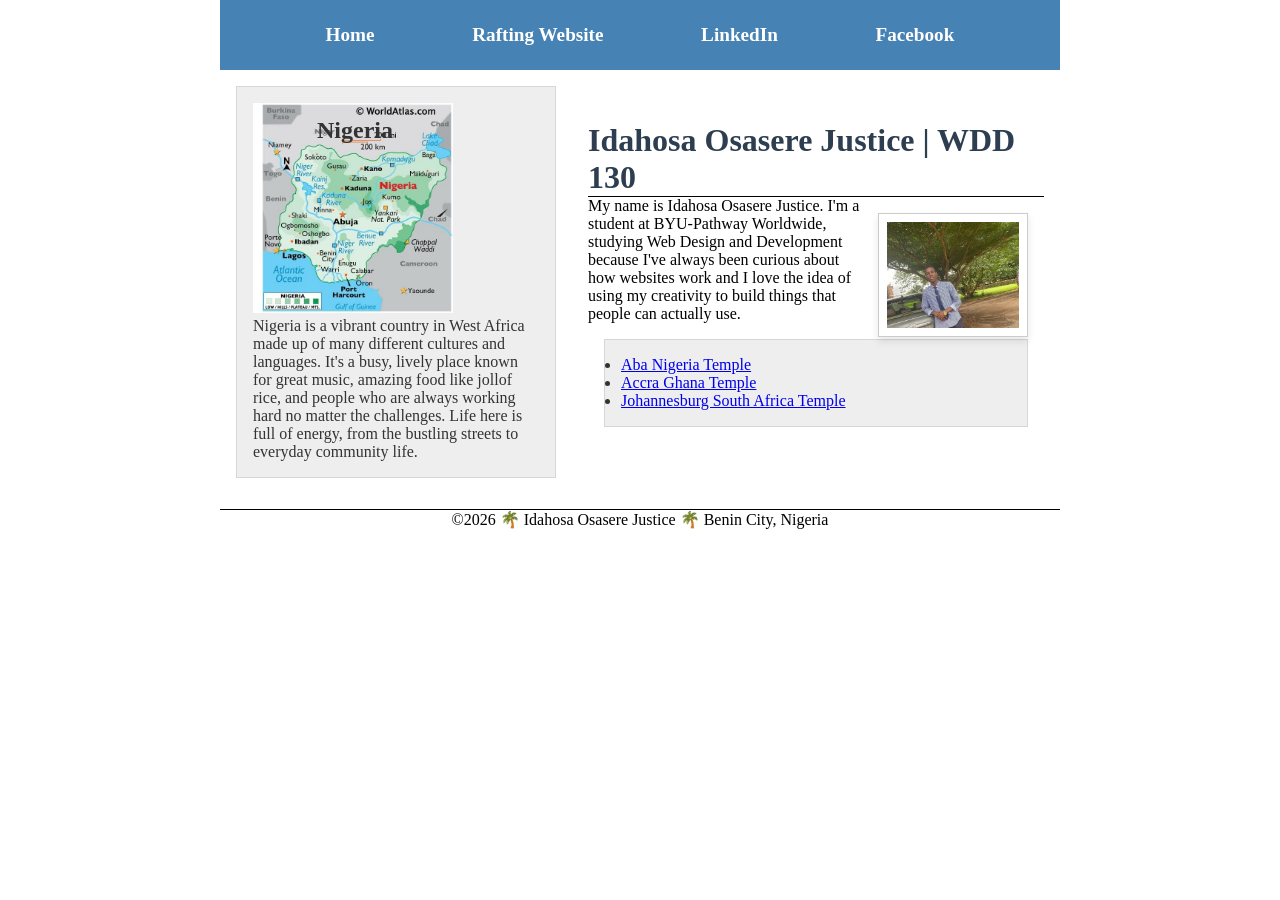
<file: index.html>
<!DOCTYPE html>
<html lang="en-US">

<head>
    <meta charset="utf-8">
    <meta name="viewport" content="width=device-width,initial-scale=1.0">
    <title>Idahosa Osasere Justice | WDD 130</title>
    <meta name="description"
      content="Idahosa Osasere Justice WDD 130 course home page for web development and personal projects.">
    <meta name="author" content="Idahosa Osasere Justice">
    <link rel="stylesheet" href="styles/styles.css">
</head>

<body>
    <header>
        <nav>
            <a href="#">Home</a>
            <a href="wwr/">Rafting Website</a>
            <a href="https://linkedin.com">LinkedIn</a>
            <a href="https://facebook.com">Facebook</a>
        </nav>
    </header>

    <div class="grid">
        <main>
            <h1>Idahosa Osasere Justice | WDD 130</h1>
            <img src="images/profile.jpg" alt="Idahosa Osasere Justice" width="200">
            <p>My name is Idahosa Osasere Justice. I'm a student at BYU-Pathway Worldwide, studying
                Web
                Design and
                Development because I've always been curious about how websites work and I love the
                idea
                of using my
                creativity to build things that people can actually use.</p>

            <ul class="box">
                <li><a href="https://www.churchofjesuschrist.org/temples/details/aba-nigeria-temple"
                      target="_blank">Aba Nigeria Temple</a></li>
                <li><a href="https://www.churchofjesuschrist.org/temples/details/accra-ghana-temple"
                      target="_blank">Accra Ghana Temple</a></li>
                <li><a href="https://www.churchofjesuschrist.org/temples/details/johannesburg-south-africa-temple"
                      target="_blank">Johannesburg South Africa Temple</a></li>
            </ul>
        </main>

        <aside class="box">
            <h2>Nigeria</h2>
            <img src="images/nigeria.jpg" alt="Nigeria landscape">
            <p>Nigeria is a vibrant country in West Africa made up of many different cultures and
                languages. It's a busy, lively place known for great music, amazing food like jollof
                rice, and people who are always working hard no matter the challenges. Life here is
                full
                of energy, from the bustling streets to everyday community life.</p>
        </aside>
    </div>

    <footer>
        <p>©2026 🌴 Idahosa Osasere Justice 🌴 Benin City, Nigeria</p>
    </footer>
</body>

</html>
</file>
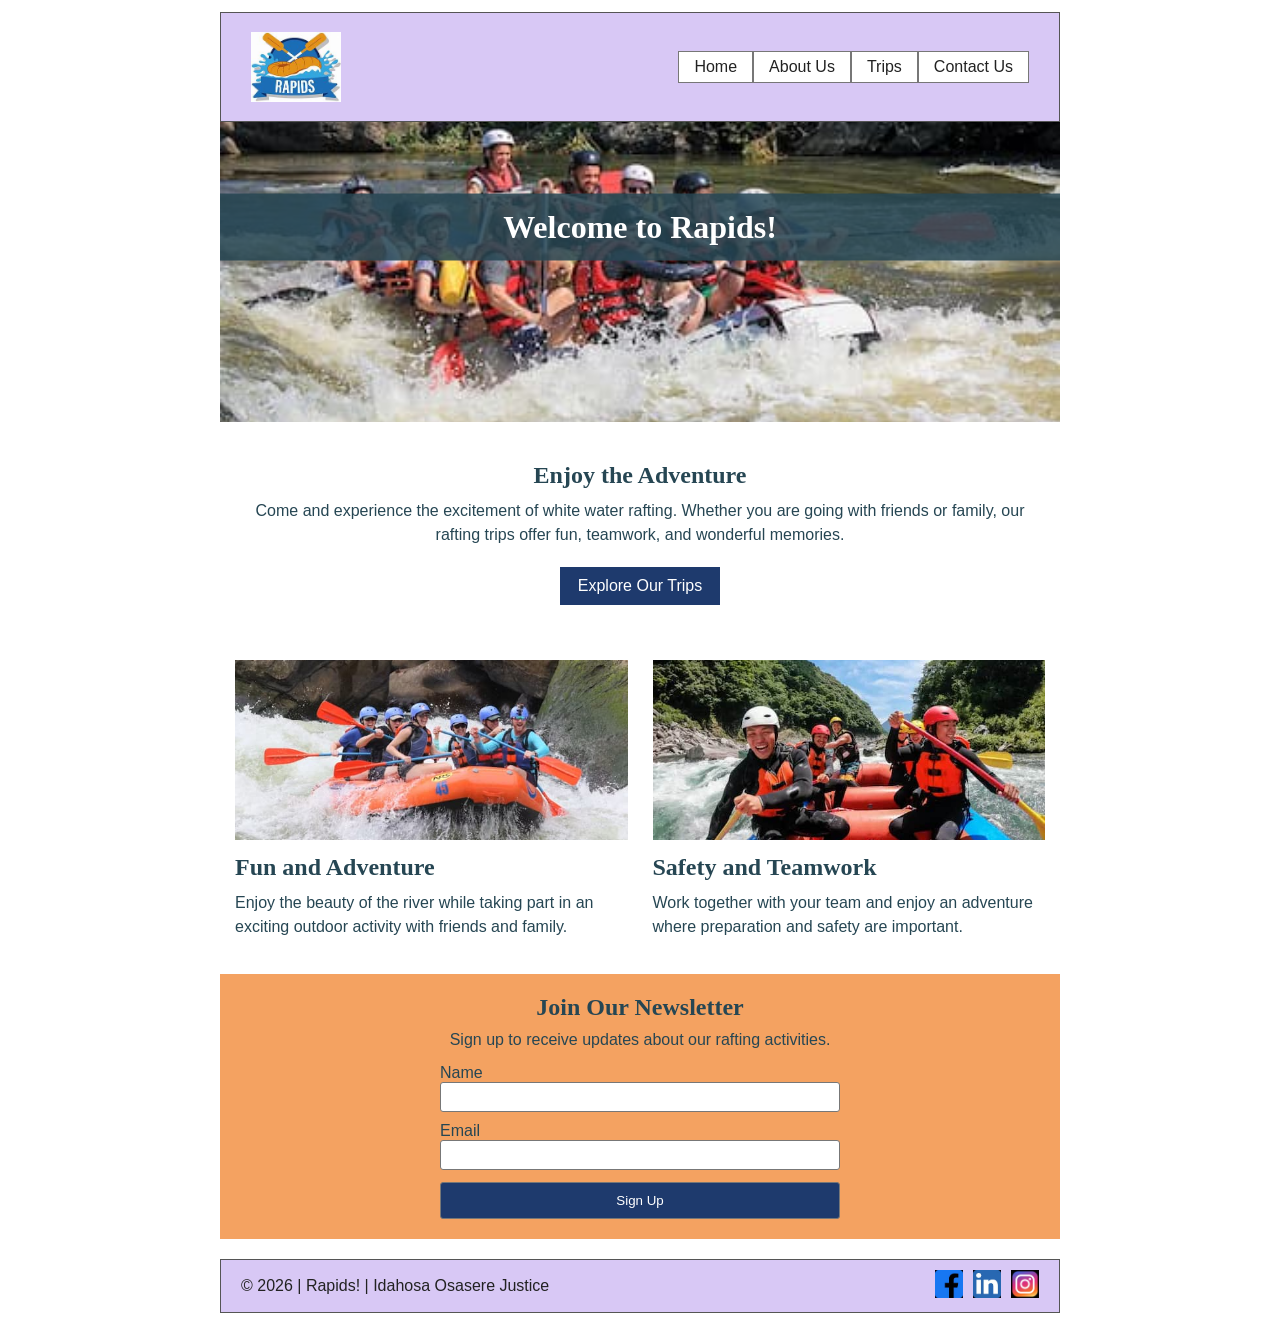
<file: wwr/index.html>
<!DOCTYPE html>

<html lang="en">

<head>
    <meta charset="UTF-8">
    <meta name="viewport" content="width=device-width, initial-scale=1.0">
    <meta name="description" content="Explore exciting white water rafting adventures with Rapids.">
    <meta name="author" content="Idahosa Osasere Justice">
    <title>Home | Rapids!</title>
    <link rel="stylesheet" href="styles/rafting.css">
</head>

<body>
    <header>
        <img src="images/logo.jpeg" alt="Rapids Whitewater Rafting Logo">

        <nav>
            <ul>
                <li><a href="index.html">Home</a></li>
                <li><a href="about.html">About Us</a></li>
                <li><a href="trips.html">Trips</a></li>
                <li><a href="contact.html">Contact Us</a></li>
            </ul>
        </nav>
    </header>

    <main>
        <div class="hero">
            <img src="images/hero.jpg" alt="People enjoying a white water rafting adventure">
            <h1>Welcome to Rapids!</h1>
        </div>

        <section class="home-content">
            <h2>Enjoy the Adventure</h2>
            <p>
                Come and experience the excitement of white water rafting.
                Whether you are going with friends or family, our rafting
                trips offer fun, teamwork, and wonderful memories.
            </p>
            <a class="trip-button" href="trips.html">Explore Our Trips</a>
        </section>

        <section class="home-grid">
            <div>
                <img src="images/rafting1.jpg" alt="People rafting on a river">
                <h2>Fun and Adventure</h2>
                <p>
                    Enjoy the beauty of the river while taking part in an
                    exciting outdoor activity with friends and family.
                </p>
            </div>

            <div>
                <img src="images/rafting2.jpg" alt="A group navigating river rapids">
                <h2>Safety and Teamwork</h2>
                <p>
                    Work together with your team and enjoy an adventure
                    where preparation and safety are important.
                </p>
            </div>
        </section>

        <section class="newsletter-section">
            <h2>Join Our Newsletter</h2>
            <p>Sign up to receive updates about our rafting activities.</p>

            <form action="#" method="get">
                <label for="name">Name</label>
                <input type="text" id="name" name="name" required>

                <label for="email">Email</label>
                <input type="email" id="email" name="email" required>

                <button type="submit">Sign Up</button>
            </form>
        </section>
    </main>

    <footer>
        <p>&copy; 2026 | Rapids! | Idahosa Osasere Justice</p>

        <nav class="socialmedia">
            <a href="https://facebook.com">
                <img src="images/facebook.jpg" alt="Facebook Icon">
            </a>
            <a href="https://linkedin.com">
                <img src="images/linkedin.jpg" alt="LinkedIn Icon">
            </a>
            <a href="https://instagram.com">
                <img src="images/instagram.jpg" alt="Instagram Icon">
            </a>
        </nav>
    </footer>

</body>

</html>
</file>
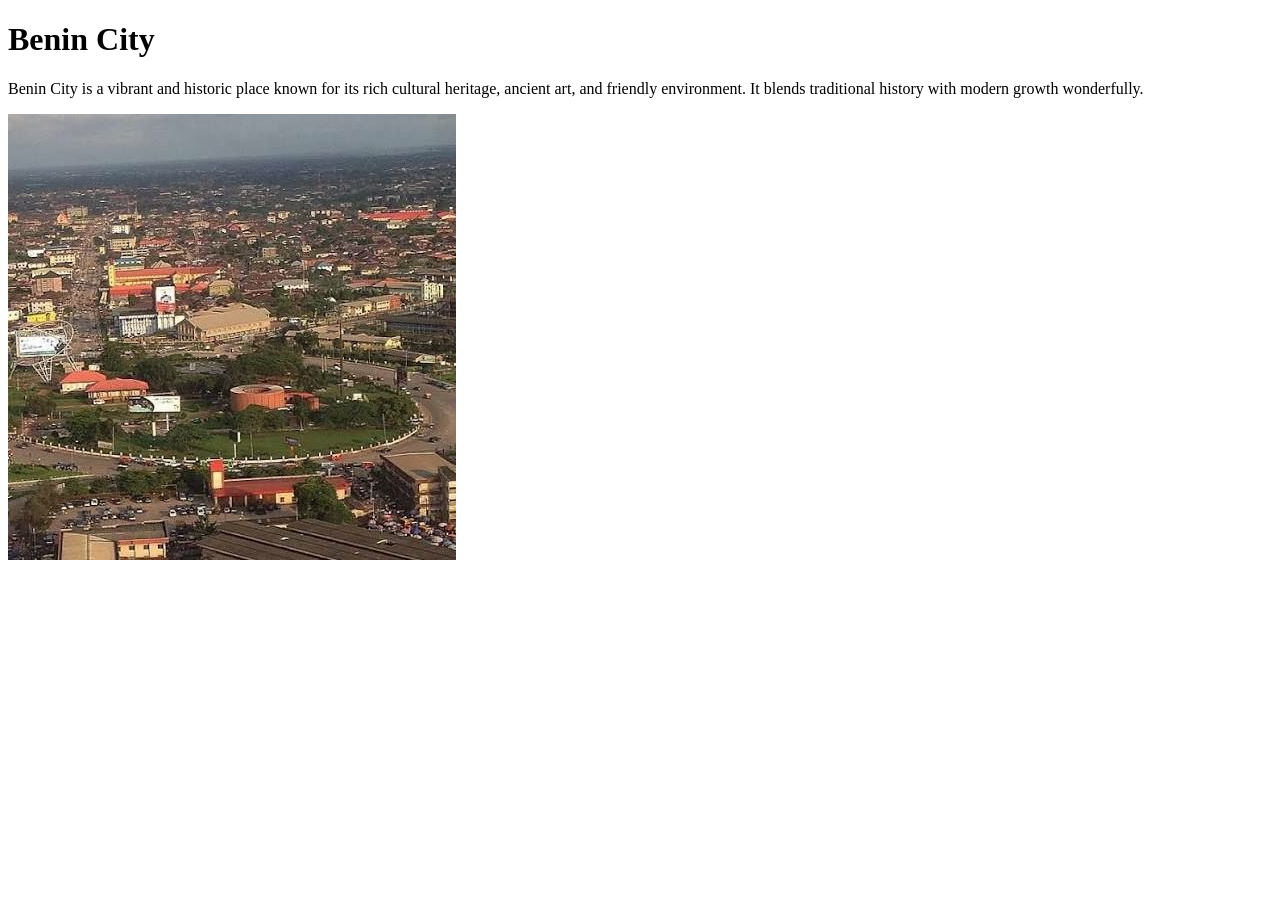
<file: week01/favorite-city.html>
<!DOCTYPE html>
<html lang="en">

<head>
    <meta charset="UTF-8">
    <meta name="viewport" content="width=device-width, initial-scale=1.0">
    <title>My Favorite City</title>
</head>

<body>
    <h1>Benin City</h1>
    <p>Benin City is a vibrant and historic place known for its rich cultural heritage, ancient art,
        and friendly environment. It blends traditional history with modern growth wonderfully.</p>
    <img src="images/benin.jpg" alt="Benin city view" </body>

</html>
</file>
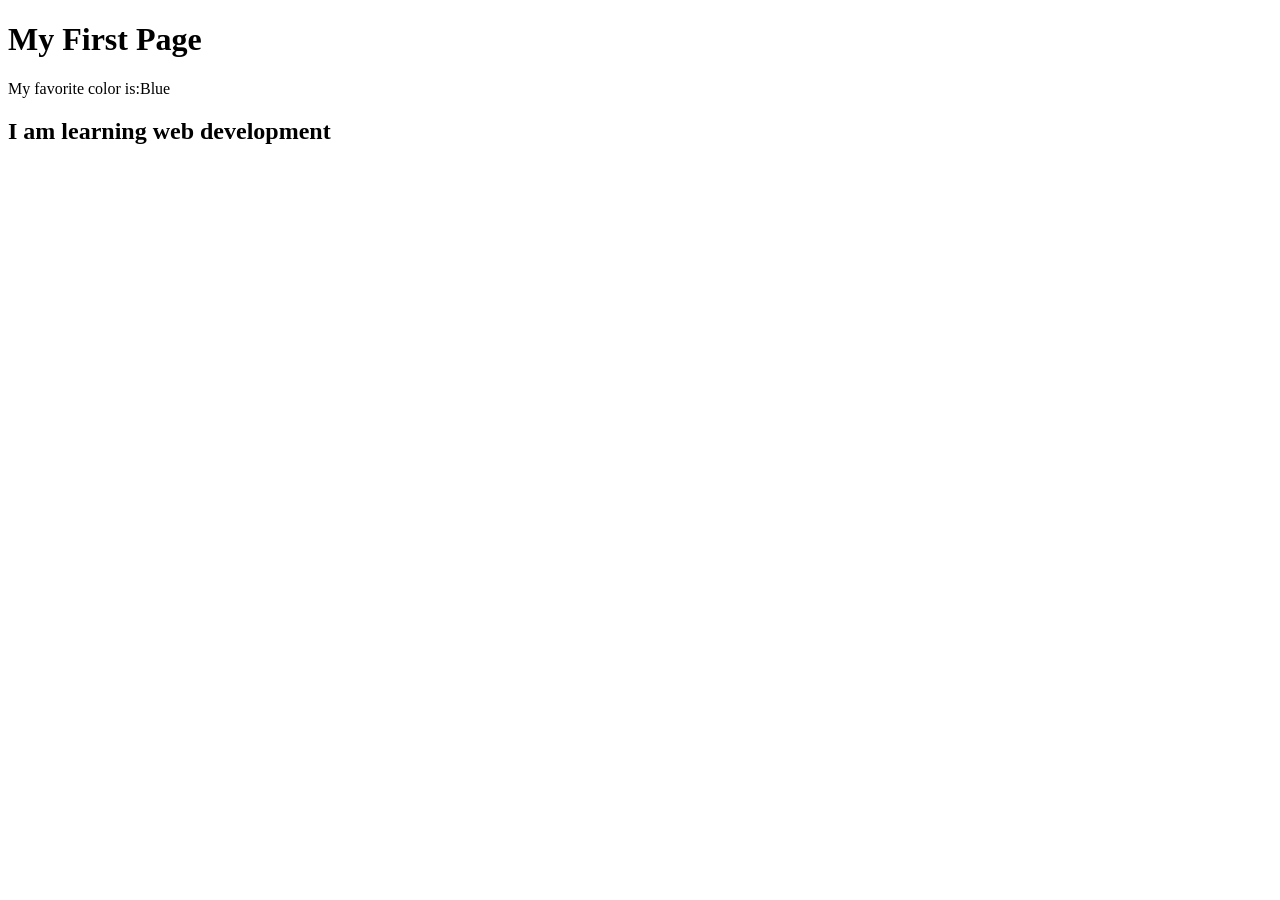
<file: week01/first-page.html>
<!DOCTYPE html>
<html lang="en">
<head>
    <meta charset="UTF-8">
    <meta name="viewport" content="width=device-width, initial-scale=1.0">
    <title>My First Page</title>
</head>
<body>
    <h1>My First Page</h1>
    <p>My favorite color is:Blue </p>
    <h2>I am learning web development</h2>
</body>
</html>
</file>
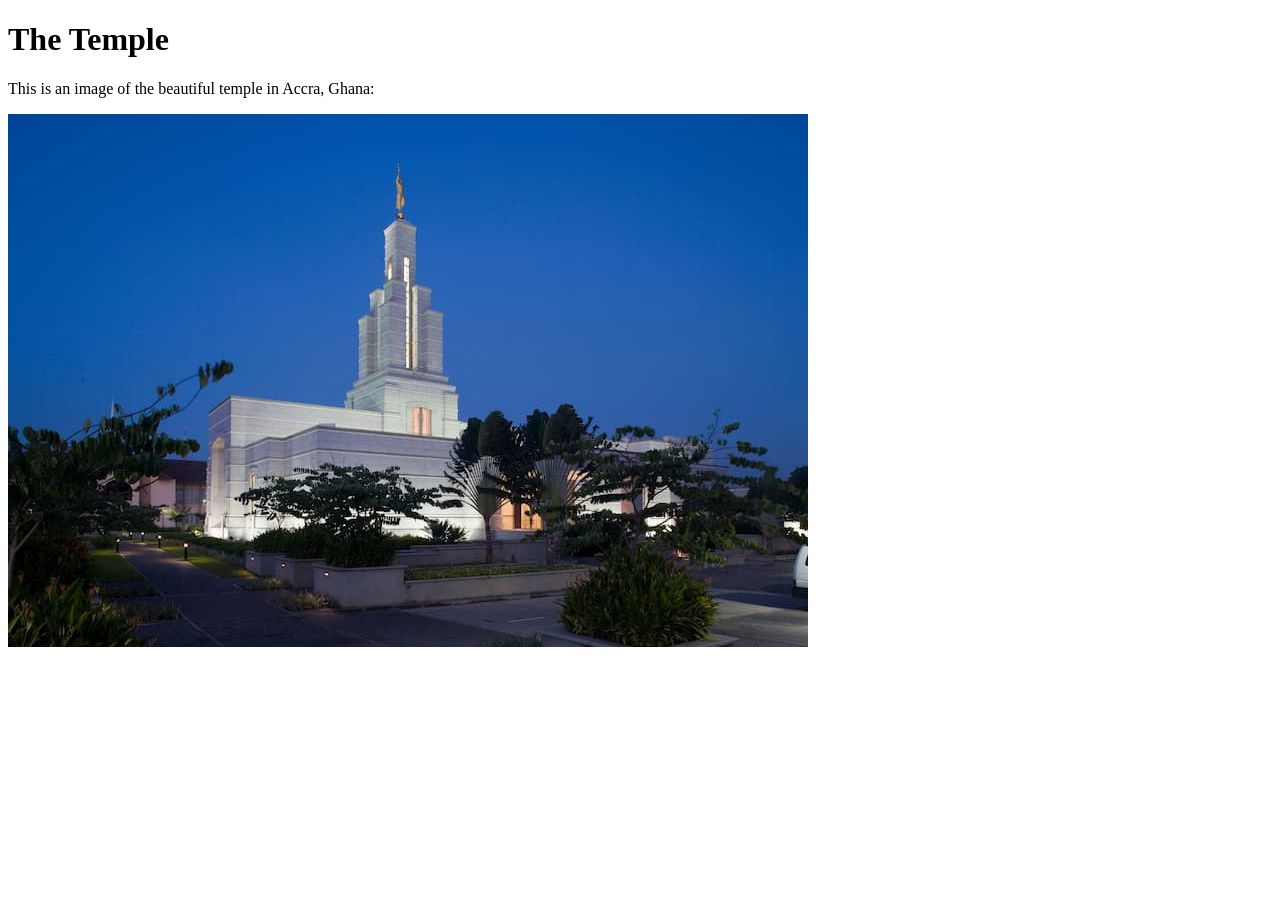
<file: week01/images-solution.html>
<!DOCTYPE html>
<html lang="en">
<head>
    <meta charset="UTF-8">
    <meta name="viewport" content="width=device-width, initial-scale=1.0">
    <title>Temple Image</title>
</head>
<body>
    <h1>The Temple</h1>
    <p>This is an image of the beautiful temple in Accra, Ghana:</p>
    <img src="images/temple-small.jpg" alt="The Accra Ghana Temple">
    
</body>
</html>
</file>
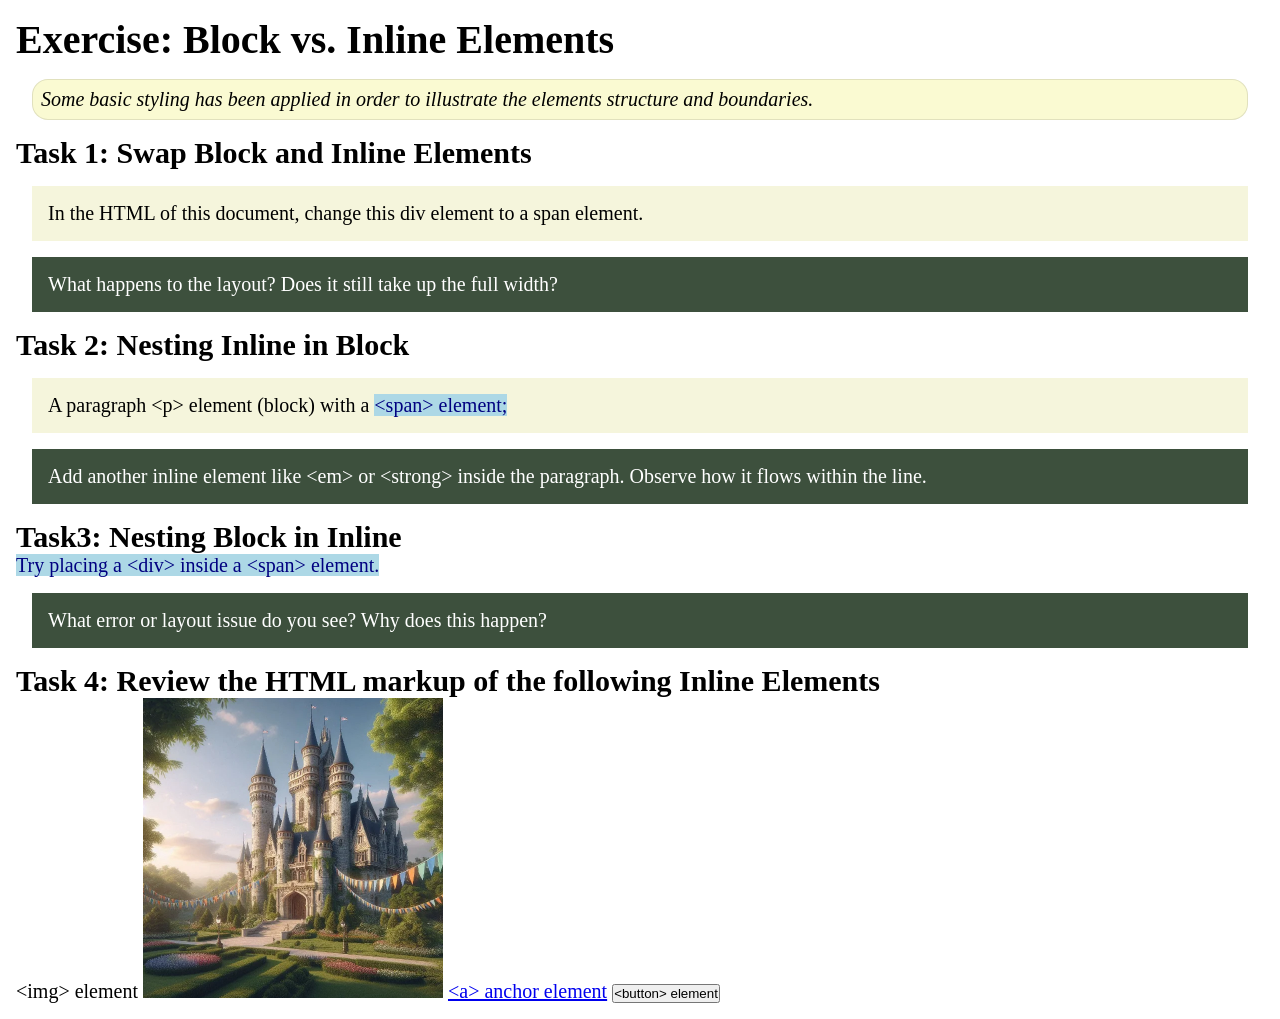
<file: week02/block-vs-inline.html>
<!DOCTYPE html>
<html lang="en">

<head>
    <meta charset="UTF-8">
    <meta name="viewport" content="width=device-width, initial-scale=1.0">
    <title>Exercise: Block vs. Inline Elements</title>
    <link rel="stylesheet" href="styles/block-vs-inline.css">
</head>

<body>
    <main>
        <h1>Exercise: Block vs. Inline Elements</h1>
        <p class="note">Some basic styling has been applied in order to illustrate the elements structure and
            boundaries.</p>

        <h2>Task 1: Swap Block and Inline Elements</h2>
        <div>In the HTML of this document, change this div element to a span element.</div>

        <p class="question">What happens to the layout? Does it still take up the full width?</p>

        <h2>Task 2: Nesting Inline in Block</h2>
        <p>A paragraph &lt;p&gt; element (block) with a <span>&lt;span&gt; element;</span></p>
        <p class="question">Add another inline element like &lt;em&gt; or &lt;strong&gt; inside the paragraph. Observe
            how it flows within the line.</p>

        <h2>Task3: Nesting Block in Inline</h2>
        <span>Try placing a &lt;div&gt; inside a &lt;span&gt; element.</span>
            <p class="question">What error or layout issue do you see? Why does this happen?</p>


            <h2>Task 4: Review the HTML markup of the following Inline Elements</h2>
        &lt;img&gt; element
        <img src="images/castle.webp" alt="placeholder image (images are inline)" width="300" height="300">
        <a href="https://churchofjesuschrist.org">&lt;a&gt; anchor element</a>
        <button type="button">&lt;button&gt; element</button>
    </main>
</body>

</html>
</file>
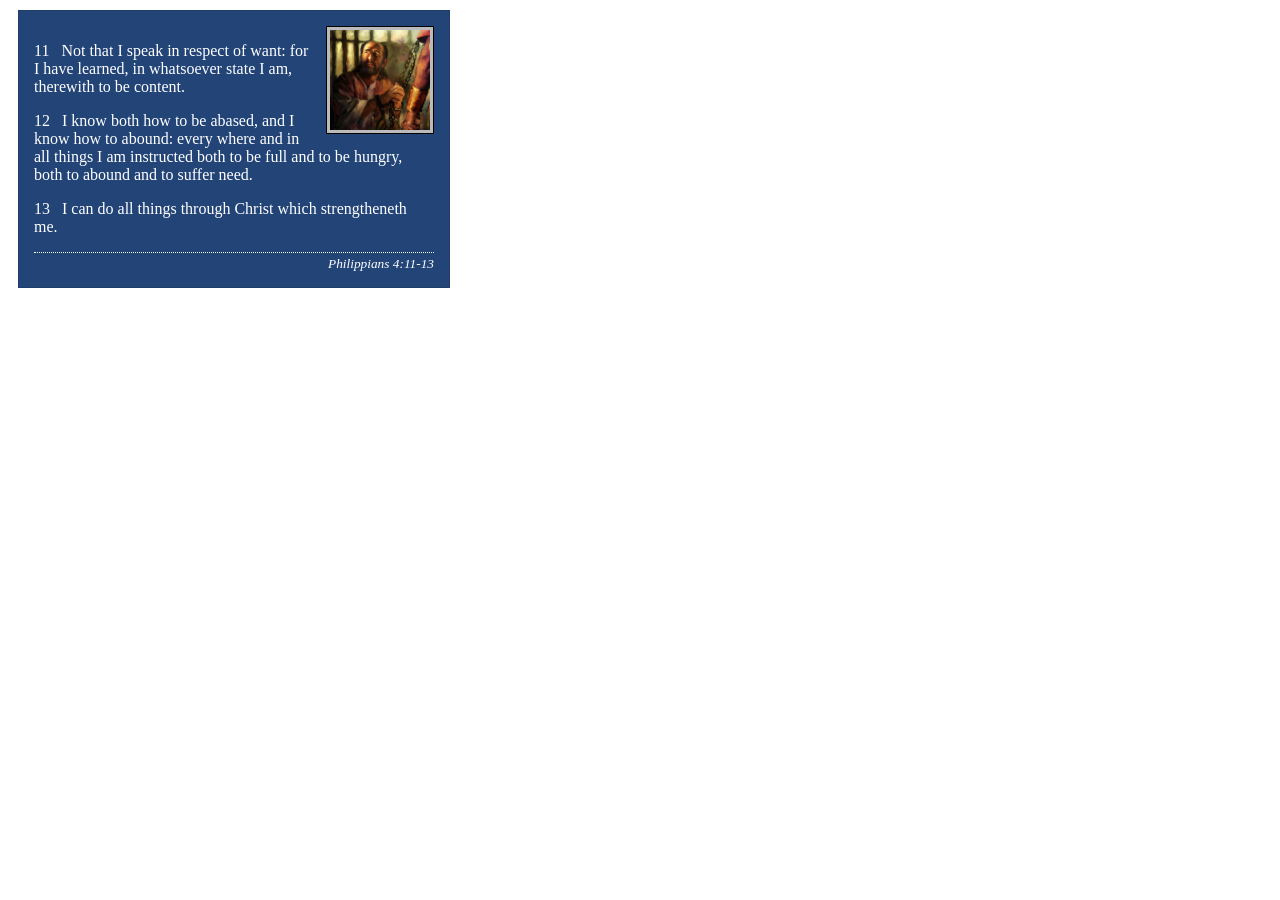
<file: week02/box-model-solution.html>
<!DOCTYPE html>
<html lang="en">
<head>
    <meta charset="UTF-8">
    <meta name="viewport" content="width=device-width, initial-scale=1.0">
    <title>Box Model Activity</title>
    <link rel="stylesheet" href="styles/box-model-solution.css">
</head>
<body>
    <main>
        <div class="callout">
            <img src="images/apostle-paul-imprisoned.webp" alt="Paul the Apostle - Imprisoned in Rome" width="200" height="200">
            <blockquote>
                <p>11 &nbsp; Not that I speak in respect of want: for I have learned, in whatsoever state I am, therewith to be content.</p>
                <p>12 &nbsp; I know both how to be abased, and I know how to abound: every where and in all things I am instructed both to be full and to be hungry, both to abound and to suffer need.</p>
                <p>13 &nbsp; I can do all things through Christ which strengtheneth me.</p>
            </blockquote>
            <cite>Philippians 4:11-13</cite>
        </div>
    </main>
</body>
</html>
</file>
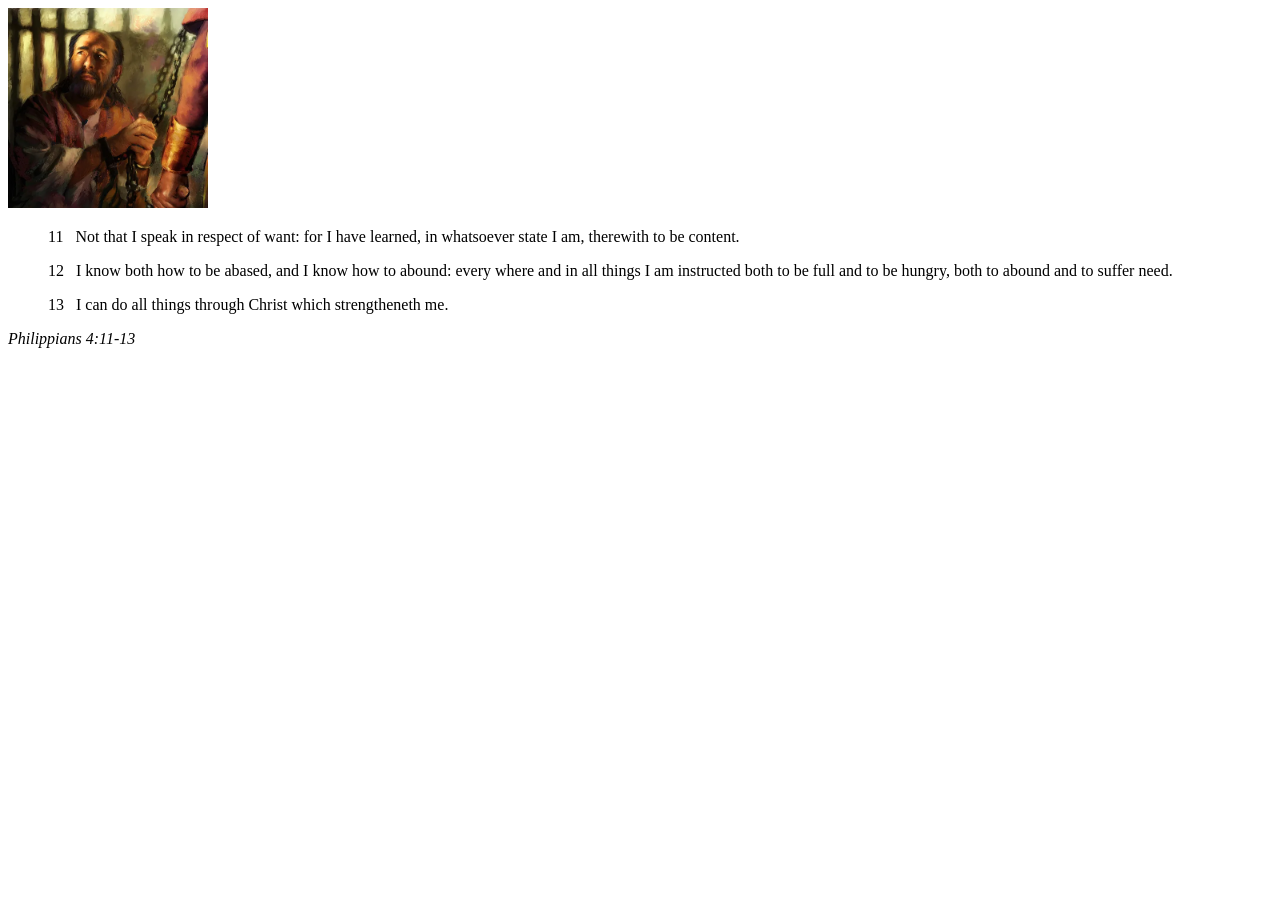
<file: week02/box-model.html>
<!DOCTYPE html>
<html lang="en">
<head>
    <meta charset="UTF-8">
    <meta name="viewport" content="width=device-width, initial-scale=1.0">
    <title>Box Model Activity</title>
</head>
<body>
    <main>
        <div class="callout">
            <img src="images/apostle-paul-imprisoned.webp" alt="Paul the Apostle - Imprisoned in Rome" width="200" height="200">
            <blockquote>
                <p>11 &nbsp; Not that I speak in respect of want: for I have learned, in whatsoever state I am, therewith to be content.</p>
                <p>12 &nbsp; I know both how to be abased, and I know how to abound: every where and in all things I am instructed both to be full and to be hungry, both to abound and to suffer need.</p>
                <p>13 &nbsp; I can do all things through Christ which strengtheneth me.</p>
            </blockquote>
            <cite>Philippians 4:11-13</cite>
        </div>
    </main>
</body>
</html>
</file>
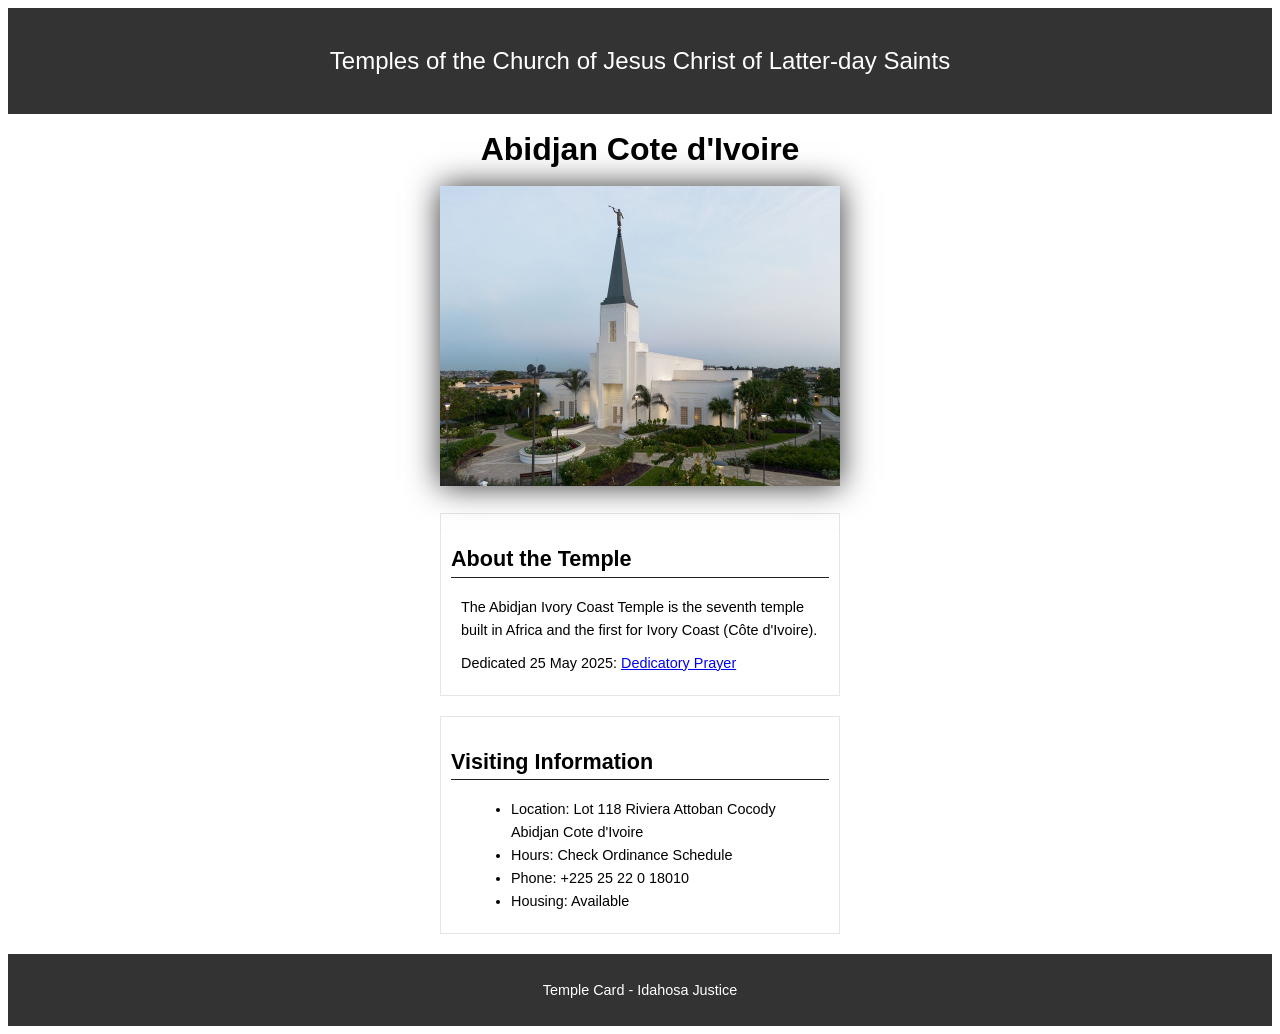
<file: week02/temple.html>
<!DOCTYPE html>
<html lang="en">

<head>
    <meta charset="UTF-8">
    <meta name="viewport" content="width=device-width, initial-scale=1.0">
    <title>Temple Card - Abidjan Cote d'Ivoire</title>
    <link rel="stylesheet" href="styles/temple.css">
</head>

<body>
    <header>
        <p>Temples of the Church of Jesus Christ of Latter-day Saints</p>
    </header>
    <main>
        <h1>Abidjan Cote d'Ivoire</h1>
        <picture>
            <img src="images/abidjan-ivory-coast.jpeg" alt="Abidjan Cote d'Ivoire Temple">
        </picture>
        <section>
            <h2>About the Temple</h2>
            <p>The Abidjan Ivory Coast Temple is the seventh temple built in Africa and the first
                for Ivory Coast (Côte
                d'Ivoire).</p>
            <p>Dedicated 25 May 2025: <a
                  href="https://www.churchofjesuschrist.org/temples/dedicatory-prayer/abidjan-ivory-coast-temple/2025-05-25?lang=eng"
                  target="_blank" rel="noopener noreferrer">Dedicatory Prayer</a></p>
        </section>
        <section>
            <h2>Visiting Information</h2>
            <ul>
                <li>Location: Lot 118 Riviera Attoban Cocody Abidjan Cote d'Ivoire</li>
                <li>Hours: Check Ordinance Schedule</li>
                <li>Phone: +225 25 22 0 18010</li>
                <li>Housing: Available</li>
            </ul>
        </section>
    </main>
    <footer>
        <p>Temple Card - Idahosa Justice</p>
    </footer>
</body>

</html>
</file>
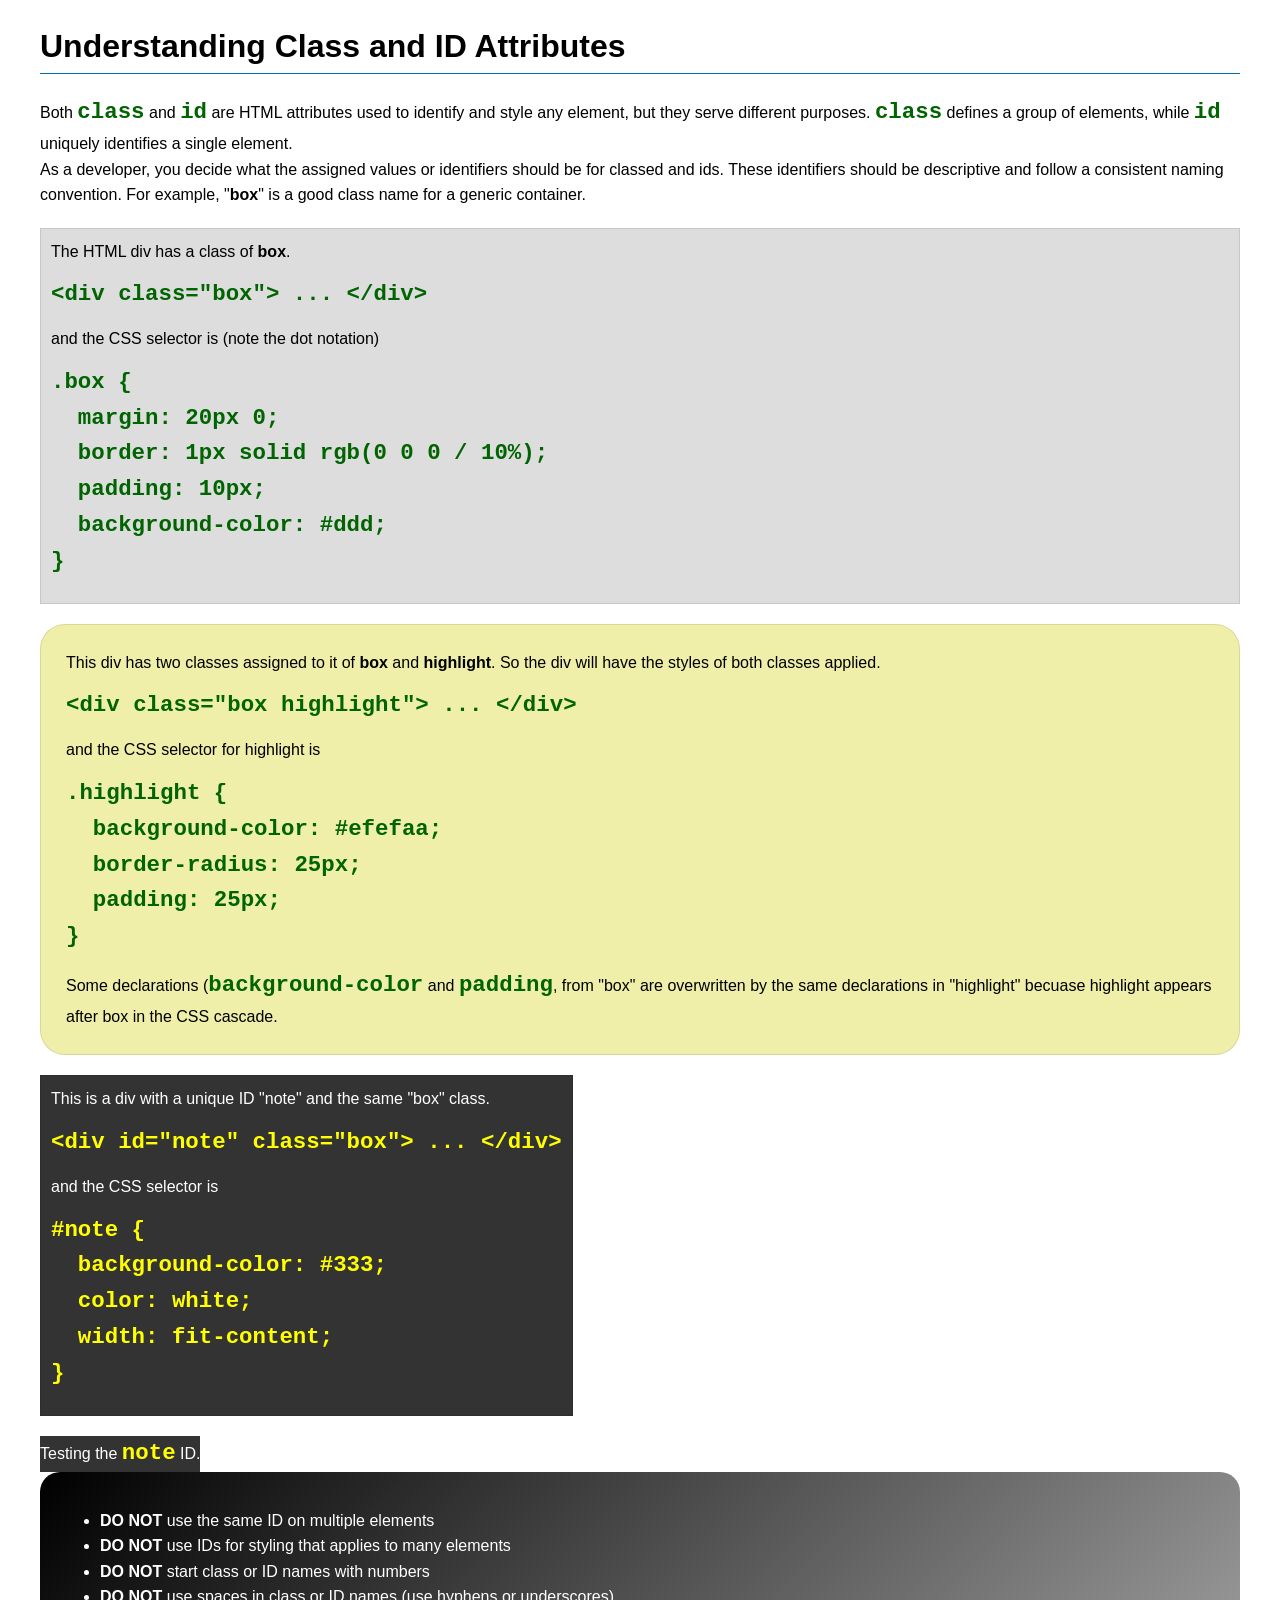
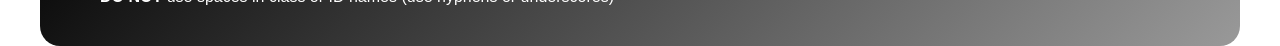
<file: week03/class-and-id.html>
<!DOCTYPE html>
<html lang="en">

<head>
    <meta charset="UTF-8">
    <meta name="viewport" content="width=device-width, initial-scale=1.0">
    <title>Class vs ID Attributes</title>
    <link rel="stylesheet" href="styles/class-and-id.css">
</head>

<body>
    <h1>Understanding Class and ID Attributes</h1>
    <p>Both <code>class</code> and <code>id</code> are HTML attributes used to identify and style any element, but they
        serve different purposes. <code>class</code> defines a group of elements, while <code>id</code> uniquely
        identifies a single element.</p>
    <p>As a developer, you decide what the assigned values or identifiers should be for classed and ids. These
        identifiers should be
        descriptive and follow a consistent naming convention. For example, "<strong>box</strong>" is a good class name
        for a generic container.</p>
    <div class="box">
        <p>The HTML div has a class of <strong>box</strong>.</p>
        <pre><code class="html">&lt;div class="box"&gt; ... &lt;/div&gt;</code></pre>
        and the CSS selector is (note the dot notation)
        <pre><code class="css">.box {
  margin: 20px 0;
  border: 1px solid rgb(0 0 0 / 10%);
  padding: 10px;
  background-color: #ddd; 
}</code></pre>
    </div>

    <div class="box highlight">
        <p>This div has two classes assigned to it of <strong>box</strong> and <strong>highlight</strong>. So the div
            will have the styles of both classes applied.</p>
        <pre><code class="html">&lt;div class="box highlight"&gt; ... &lt;/div&gt;</code></pre>
        and the CSS selector for highlight is
        <pre><code class="css">.highlight {
  background-color: #efefaa;
  border-radius: 25px;
  padding: 25px;
}</code></pre>
<p>Some declarations (<code>background-color</code> and <code>padding</code>, from "box" are overwritten by the same declarations in "highlight" becuase highlight appears after box in the CSS cascade.</p>
    </div>

    <div id="note" class="box">
        <p>This is a div with a unique ID "note" and the same "box" class.</p>
        <pre><code class="html">&lt;div id="note" class="box"&gt; ... &lt;/div&gt;</code></pre>
        and the CSS selector is
        <pre><code class="css">#note {
  background-color: #333;
  color: white;
  width: fit-content;
}</code></pre>
    </div>

    <div id="note">
        <p>Testing the <code>note</code> ID.</p>
    </div>

    <section id="best-practice">
        <ul>
            <li><strong>DO NOT</strong> use the same ID on multiple elements</li>
            <li><strong>DO NOT</strong> use IDs for styling that applies to many elements</li>
            <li><strong>DO NOT</strong> start class or ID names with numbers</li>
            <li><strong>DO NOT</strong> use spaces in class or ID names (use hyphens or underscores)</li>
        </ul>
    </section>




</body>

</html>
</file>
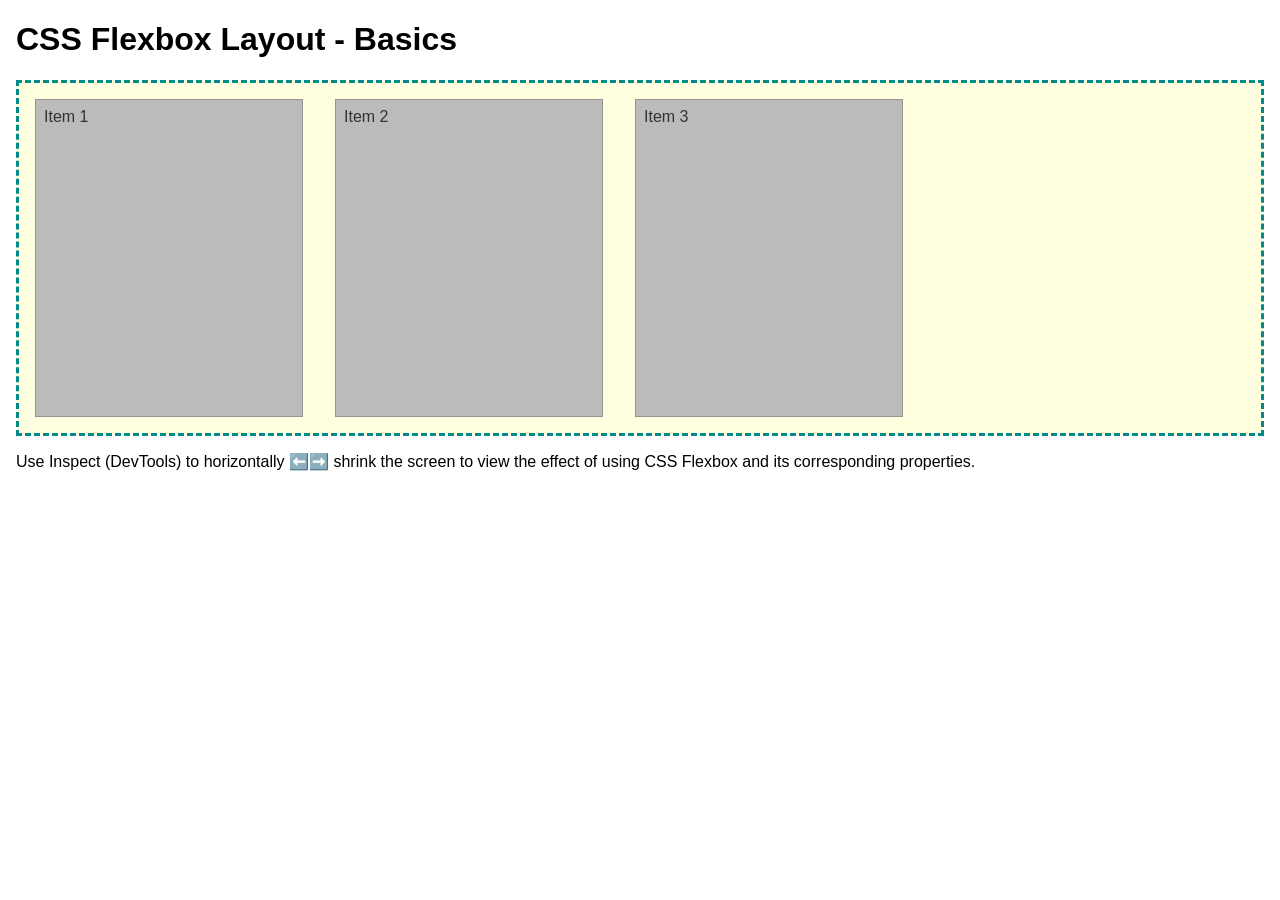
<file: week04/flexbox-layout.html>
<!DOCTYPE html>
<html lang="en">
<head>
    <meta charset="UTF-8">
    <meta name="viewport" content="width=device-width, initial-scale=1.0">
    <title>CSS Flexbox Layout - Basics</title>
    <link rel="stylesheet" href="styles/flexbox.css">
</head>
<body>
    <main>
        <h1>CSS Flexbox Layout - Basics</h1>
        <div class="flex-container">
            <div class="flex-item item1">Item 1</div>
            <div class="flex-item item2">Item 2</div>
            <div class="flex-item item3">Item 3</div>
        </div>
        <p>Use Inspect (DevTools) to horizontally ⬅️➡️ shrink the screen to view the effect of using CSS Flexbox and its corresponding properties.</p>
    </main>
</body>
</html>
</file>
<file: styles/styles.css>
* {
    margin: 0;
    padding: 0;
    box-sizing: border-box;
}

header,
.grid,
footer {
    max-width: 840px;
    margin: 0 auto;
}

nav {
    background-color: steelblue;
    padding: 1rem;
    display: flex;
    justify-content: space-evenly;
    align-items: center;
}

nav a {
    display: block;
    padding: 0.5rem;
    text-decoration: none;
    font-size: 1.2rem;
    font-weight: 700;
    color: #fff;
}

h1 {
    color: #2c3e50;
    border-bottom: 1px solid #000;
}

.grid {
    display: grid;
    align-items: center;
}

main {
    grid-column: 2/3;
    margin: 1rem;
}

aside {
    width: 20rem;
    position: relative;
    grid-column: 1/2;
    grid-row: 1/2;
}

aside h2 {
    position: absolute;
    top: 30px;
    left: 80px;
}

aside img {
    width: 200px;
    height: auto;
}

main img {
    width: 150px;
    height: auto;
    margin: 1rem;
    border: 1px solid #ccc;
    padding: 0.5rem;
    box-shadow: 0 4px 8px rgb(0 0 0 / 0.1);
    float: right;
}

p {
    padding: 0;
}

footer {
    margin-top: 15px;
    border-top: 1px solid #000;
    text-align: center;
}

/* Class Selectors */
.box {
    margin: 1rem;
    border: 1px solid rgb(0 0 0 / 10%);
    padding: 1rem;
    background-color: #eee;
    color: #333;
}
</file>
<file: wwr/styles/rafting.css>
:root {
    --primary-color: rgb(30 58 109);
    --secondary-color: #f4a261;
    --accent1-color: rgb(38 70 83);
    --accent2-color: #e9c46a;
    --heading-font: "Times New Roman", "Georgia", serif;
    --body-font: Arial, Helvetica, sans-serif;
}

* {
    margin: 0;
    padding: 0;
    box-sizing: border-box;
}

body {
    font-family: var(--body-font);
    color: var(--accent1-color);
    background-color: white;
}

header,
main,
footer {
    width: 100%;
    max-width: 840px;
    margin: 0 auto;
}

header {
    margin-top: 12px;
    padding: 14px 30px;
    display: grid;
    grid-template-columns: 125px 1fr;
    align-items: center;
    background-color: #d8c8f5;
    border: 1px solid #555;
}

header img {
    width: 90px;
    height: 80px;
    object-fit: contain;
}

header nav {
    margin: 0;
    padding: 0;
}

nav ul {
    display: flex;
    justify-content: flex-end;
    list-style: none;
    margin: 0;
    padding: 0;
}

header nav a {
    display: block;
    padding: 6px 15px;
    background-color: white;
    border: 1px solid #777;
    color: #222;
    text-decoration: none;
}

.company-info {
    margin: 12px 0 16px;
    padding: 0;
    text-align: center;
}

.company-info h1 {
    margin-bottom: 4px;
    color: #222;
    font-family: var(--body-font);
    font-size: 24px;
}

.company-info p {
    margin: 0;
    padding: 0;
    line-height: 1.35;
    color: #222;
}

.contact-area {
    display: grid;
    grid-template-columns: 1fr 1fr;
    gap: 36px;
    align-items: start;
    margin: 0 4px 20px;
    padding: 0;
}

.map {
    margin: 0;
    padding: 0;
}

.map iframe {
    display: block;
    width: 100%;
    height: 300px;
    border: 0;
}

form {
    margin: 0;
    padding: 0;
}

.form-row {
    display: grid;
    grid-template-columns: 70px 1fr;
    align-items: center;
    gap: 0;
    margin-bottom: 6px;
    padding: 0;
}

.form-row > label {
    margin: 0;
    padding: 0;
}

input[type="text"],
input[type="email"] {
    width: 100%;
    height: 26px;
    padding: 4px;
    border: 1px solid #777;
    border-radius: 3px;
}

.purpose-row {
    align-items: start;
    margin-top: 4px;
}

.purpose-options {
    display: flex;
    flex-direction: column;
    gap: 6px;
    padding: 0;
}

.purpose-options label {
    display: flex;
    align-items: center;
    gap: 5px;
    margin: 0;
    padding: 0;
}

.purpose-options input {
    margin: 0;
}

.message-row {
    align-items: start;
    margin-top: 8px;
}

textarea {
    width: 100%;
    height: 70px;
    padding: 5px;
    border: 1px solid #777;
    border-radius: 3px;
    resize: none;
}

.newsletter {
    display: flex;
    align-items: center;
    gap: 5px;
    margin: 4px 0 8px;
    padding: 0;
    font-size: 13px;
}

.newsletter input {
    margin: 0;
}

button {
    width: 100%;
    height: 28px;
    padding: 4px;
    border: 1px solid #777;
    border-radius: 3px;
    background-color: #eee;
    color: #222;
    cursor: pointer;
}

.employees {
    margin: 0 4px 8px;
    padding: 8px 18px 14px;
    border: 1px solid #555;
}

.employees h2 {
    margin: 0 0 12px;
    padding: 0;
    background-color: transparent;
    color: #222;
    text-align: center;
    font-family: var(--body-font);
    font-size: 20px;
}

.employee-profiles {
    display: flex;
    justify-content: space-around;
    gap: 30px;
    margin: 0;
    padding: 0;
}

.employee-profiles figure {
    flex: 1;
    margin: 0;
    padding: 0;
    text-align: center;
}

.employee-profiles img {
    width: 100px;
    height: 70px;
    object-fit: cover;
}

.employee-profiles figcaption {
    margin-top: 4px;
    padding: 0;
    color: #222;
    font-size: 13px;
}

footer {
    margin-bottom: 12px;
    padding: 10px 20px;
    display: flex;
    justify-content: space-between;
    align-items: center;
    gap: 12px;
    background-color: #d8c8f5;
    border: 1px solid #555;
}

footer p {
    margin: 0;
    padding: 0;
    color: #222;
}

.socialmedia {
    display: flex;
    align-items: center;
    gap: 10px;
    margin: 0;
    padding: 0;
}

.socialmedia a {
    padding: 0;
    border: 0;
    background-color: transparent;
    text-decoration: none;
}

.socialmedia img {
    width: 28px;
    height: 28px;
}

/* About Us and Home Page */

h1,
h2 {
    font-family: var(--heading-font);
}

.hero {
    position: relative;
    margin-bottom: 20px;
}

.hero > img {
    display: block;
    width: 100%;
    height: 300px;
    object-fit: cover;
}

.hero h1 {
    position: absolute;
    top: 35%;
    left: 0;
    width: 100%;
    padding: 15px;
    background-color: rgb(38 70 83 / 85%);
    color: white;
    text-align: center;
    transform: translateY(-50%);
}

.hero article {
    position: absolute;
    bottom: 12px;
    left: 15px;
    right: 15px;
    padding: 12px;
    background-color: rgb(255 255 255 / 92%);
    color: #222;
}

.hero article img {
    float: right;
    width: 120px;
    height: auto;
    margin-left: 15px;
    margin-bottom: 8px;
}

.home-content {
    padding: 20px;
    text-align: center;
}

.home-content h2 {
    margin-bottom: 10px;
}

.home-content p {
    margin-bottom: 20px;
    line-height: 1.5;
}

.trip-button {
    display: inline-block;
    padding: 10px 18px;
    background-color: var(--primary-color);
    color: white;
    text-decoration: none;
}

.home-grid {
    display: grid;
    grid-template-columns: 1fr 1fr;
    gap: 25px;
    margin: 20px 0;
    padding: 15px;
}

.home-grid img {
    width: 100%;
    height: 180px;
    object-fit: cover;
}

.home-grid h2 {
    margin: 10px 0;
}

.home-grid p {
    line-height: 1.5;
}

.newsletter-section {
    margin: 20px 0;
    padding: 20px;
    background-color: var(--secondary-color);
    text-align: center;
}

.newsletter-section h2 {
    margin-bottom: 10px;
}

.newsletter-section p {
    margin-bottom: 15px;
}

.newsletter-section form {
    max-width: 400px;
    margin: 0 auto;
    text-align: left;
}

.newsletter-section label {
    display: block;
    margin-top: 10px;
}

.newsletter-section input {
    width: 100%;
    height: 30px;
    padding: 5px;
    border: 1px solid #777;
}

.newsletter-section button {
    margin-top: 12px;
    height: auto;
    padding: 10px;
    background-color: var(--primary-color);
    color: white;
}

/* Trips Page */

.trips-intro {
    padding: 25px 15px;
    text-align: center;
}

.trips-intro h1 {
    margin-bottom: 12px;
}

.trips-intro p {
    margin-bottom: 18px;
    line-height: 1.5;
}

.trip-list {
    display: grid;
    grid-template-columns: repeat(3, 1fr);
    gap: 18px;
    margin: 20px 0;
    padding: 15px;
}

.trip-card {
    padding: 10px;
    border: 1px solid var(--accent2-color);
}

.trip-card img {
    width: 100%;
    height: 140px;
    object-fit: cover;
}

.trip-card h2 {
    margin: 10px 0;
    font-size: 19px;
}

.trip-card p {
    margin-bottom: 10px;
    line-height: 1.5;
}

.trip-table-section {
    margin: 20px 0;
    padding: 15px;
}

.trip-table-section h2 {
    margin-bottom: 15px;
    text-align: center;
}

.trip-table-section table {
    width: 100%;
    border-collapse: collapse;
}

.trip-table-section th,
.trip-table-section td {
    padding: 10px;
    border: 1px solid #777;
    text-align: left;
}

.trip-table-section th {
    background-color: var(--primary-color);
    color: white;
}

.trip-table-section tbody tr:nth-child(even) {
    background-color: #f2f2f2;
}

.trip-contact {
    margin: 20px 0;
    padding: 20px;
    text-align: center;
}

.trip-contact h2 {
    margin-bottom: 12px;
}

.trip-contact p {
    margin-bottom: 15px;
    line-height: 1.5;
}

/* Smaller Screens */

@media screen and (max-width: 700px) {
    header {
        grid-template-columns: 1fr;
        justify-items: center;
        gap: 12px;
        padding: 14px 10px;
    }

    nav ul {
        flex-wrap: wrap;
        justify-content: center;
    }

    header nav a {
        padding: 8px 10px;
    }

    .contact-area {
        grid-template-columns: 1fr;
        gap: 20px;
    }

    .home-grid {
        grid-template-columns: 1fr;
    }

    .trip-list {
        grid-template-columns: 1fr;
    }

    .hero h1 {
        top: 30%;
        font-size: 22px;
    }

    .hero article {
        bottom: 8px;
        left: 8px;
        right: 8px;
        padding: 8px;
        font-size: 12px;
    }

    .hero article img {
        width: 90px;
        margin-left: 8px;
    }

    .trip-table-section {
        overflow-x: auto;
    }

    .trip-table-section table {
        min-width: 500px;
    }

    .employee-profiles {
        flex-wrap: wrap;
        gap: 20px;
    }

    .employee-profiles figure {
        flex: 1 1 120px;
    }

    footer {
        flex-direction: column;
        text-align: center;
    }
}
</file>
<file: week02/styles/block-vs-inline.css>
* {
    margin: 0;
    padding: 0;
}

body {
    font-size: 20px;
    margin: 1rem;
}

p,
div {
    background-color: beige;
    margin: 1rem;
    padding: 1rem;
}

span {
    color: navy;
    background-color: lightblue;
}

code {
    margin: 0;
    padding: 0;
    color: green;
    font-size: 1.2rem;
}

.note {
    font-style: italic;
    background-color: lightgoldenrodyellow;
    border-radius: 1rem;
    border: 1px solid rgb(0 0 0 / 10%);
    margin: 1rem;
    padding: .5rem;
}

.question {
    background-color: #3d503d;
    color: #fff;
}
</file>
<file: week02/styles/box-model-solution.css>
.callout {
    max-width: 400px;
    margin: 10px;
    border: 1px solid rgba(0, 0, 0, .1);
    padding: 15px;
    background-color: #247;
    color: #fff;
}

.callout img {
    float: right;
    margin: 0 0 10px 15px;
    border: 1px solid #000;
    padding: 3px;
    background-color: #bbb;
    width: 100px;
    height: auto;

}

blockquote {
    margin: 0;
}

cite {
    display: block;
    border-top: 1px dotted #fff;
    padding-top: 3px;
    text-align: right;
    font-size: smaller;
}
</file>
<file: week02/styles/temple.css>
body {
    font-family: Arial, sans-serif;
    line-height: 1.6;
}

header {
    background-color: #333;
    color: #fff;
    padding: 10px;
    text-align: center;
    font-size: 1.5rem;
}

main {
    width: 400px;
    margin: 0 auto;
}

h1 {
    margin: 10px;
    text-align: center;
}

img {
    width: 100%;
    height: auto;
}

h2 {
    border-bottom: 1px solid #222;
}

img {
    width: 100%;
    height: auto;
    box-shadow: 0 0 30px #333;
}

section {
    margin: 20px 0;
    border: 1px solid rgb(0 0 0 / 10%);
    padding: 10px;
    background-color: #fff;
    font-size: .9rem;
}

section p {
    margin: 10px;
}

ul {
    margin: 10px 20px;
}

footer {
    background-color: #333;
    color: #fff;
    padding: 10px;
    text-align: center;
    font-size: .9rem;
}
</file>
<file: week03/styles/class-and-id.css>
body {
    font-family: Arial, sans-serif;
    line-height: 1.6;
    margin: 0;
    padding: 0 40px;
}

h1 {
    border-bottom: 1px solid rgb(0 110 182);
    padding-bottom: 0;
}



p {
    margin: 0;
}

code {
    color: darkgreen;
    font-weight: 700;
    font-size: 1.4rem;
}

/* Class examples - can be reused */

.box {
    margin: 20px 0;
    border: 1px solid rgb(0 0 0 / 10%);
    padding: 10px;
    background-color: #ddd; /* this is shorthand for #dddddd */
}

.highlight {
    background-color: #efefaa;
    border-radius: 25px;
    padding: 25px;
}

/* ID examples - should be unique */

#note {
    background-color: #333;
    color: white;
    width: fit-content;
}

#note code {
    color: yellow;
}

#best-practice {
    background: linear-gradient(135deg, #000 0%, #999 100%);
    color: white;
    border-radius: 20px;
    padding: 20px
}
</file>
<file: week04/styles/flexbox.css>
body {
    font-family: Helvetica, Arial, sans-serif;
    margin: 1rem;
}

.flex-container {
    border: 3px dashed darkcyan;
    background-color: lightyellow;
    display: flex;
    flex-wrap: wrap;
}

.flex-item {
    width: 250px;
    margin: 1rem;
    border: 1px solid rgb(0 0 0 / 20%);
    padding: 0.5rem;
    background-color: #bbb;
    color: #333;
}

.item1 {
    min-height: 100px;
}

.item2 {
    min-height: 200px;
}

.item3 {
    min-height: 300px;
}
</file>
